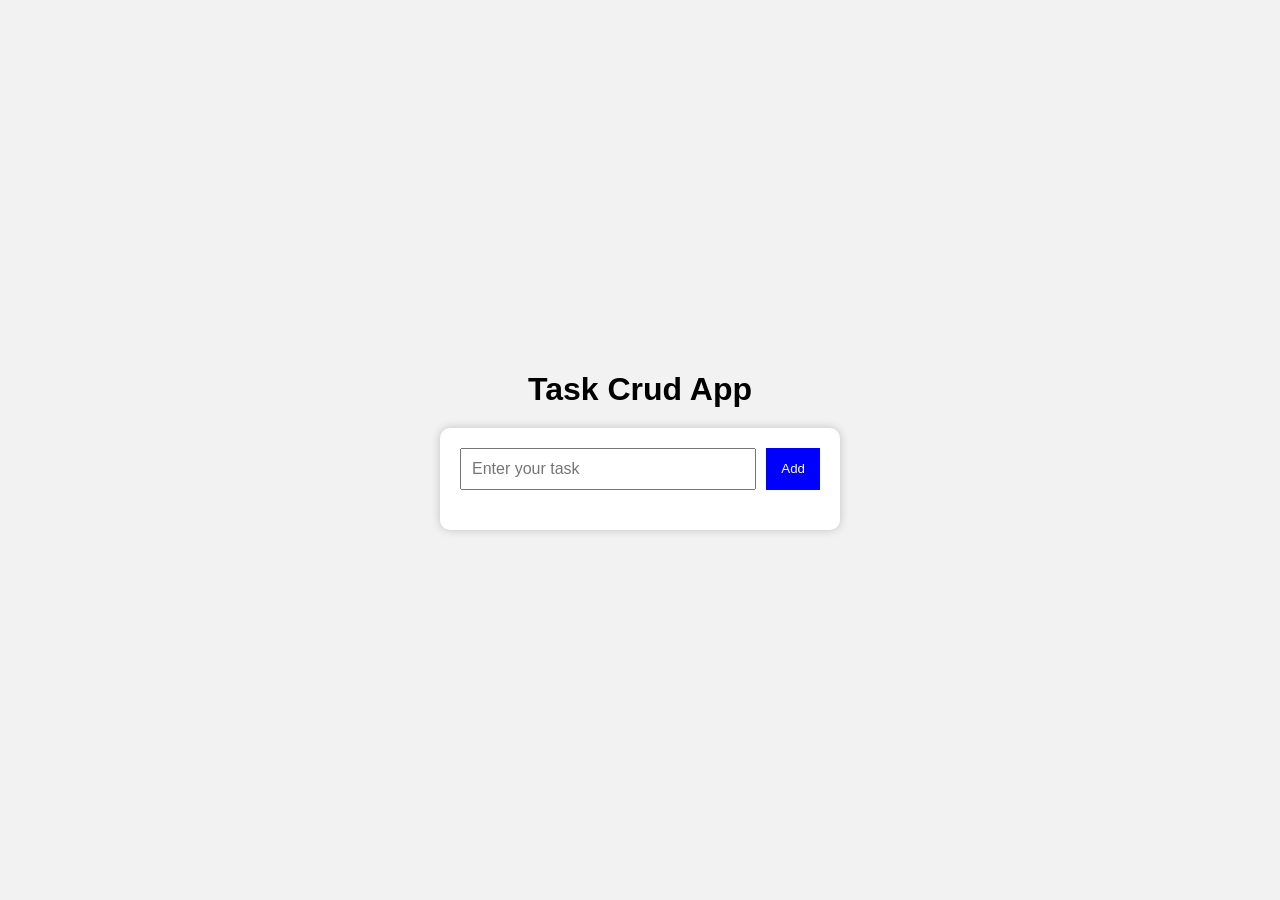
<file: Project-1 Crud Task/index.html>
<!DOCTYPE html>
<html lang="en">
<head>
    <meta charset="UTF-8">
    <meta name="viewport" content="width=device-width, initial-scale=1.0">
    <title>Task Crud app</title>
    <link rel="stylesheet" href="index.css">
    
</head>
<body>
   <header id="header"  >
    <h1>Task Crud App</h1>
    </header>
    <section class="container">
       <div class="task-input">
      <input type="text" id="taskInput" placeholder="Enter your task" />
      <button id="addBtn">Add</button>
    </div>

    <ul id="taskList"></ul>
  </div>
    </section>
    <script src="task.js"></script>
</body>
</html>
</file>
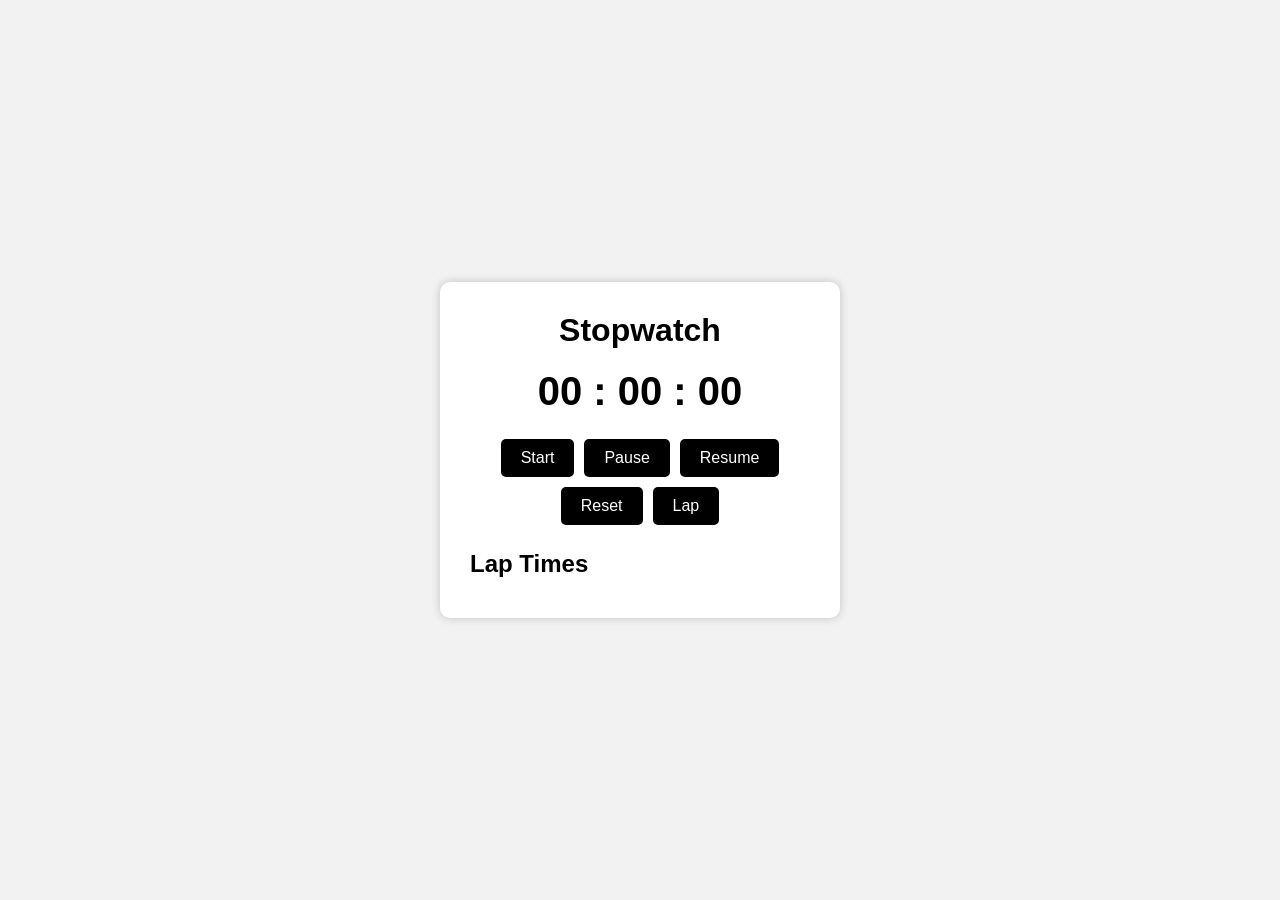
<file: Project-2 Password Generator/index.html>
<!DOCTYPE html>
<html lang="en">
<head>
  <meta charset="UTF-8" />
  <meta name="viewport" content="width=device-width, initial-scale=1.0"/>
  <title>Stopwatch App</title>

  <link rel="stylesheet" href="style.css">
</head>
<body>

  <div class="container">

    <h1>Stopwatch</h1>

    <div class="time" id="display">
      00 : 00 : 00
    </div>

    <div class="buttons">
      <button id="startBtn">Start</button>
      <button id="pauseBtn">Pause</button>
      <button id="resumeBtn">Resume</button>
      <button id="resetBtn">Reset</button>
      <button id="lapBtn">Lap</button>
    </div>

    <div class="lap-container">
      <h2>Lap Times</h2>

      <ul id="laps"></ul>
    </div>

  </div>

  <script src="script.js"></script>
</body>
</html>
</file>
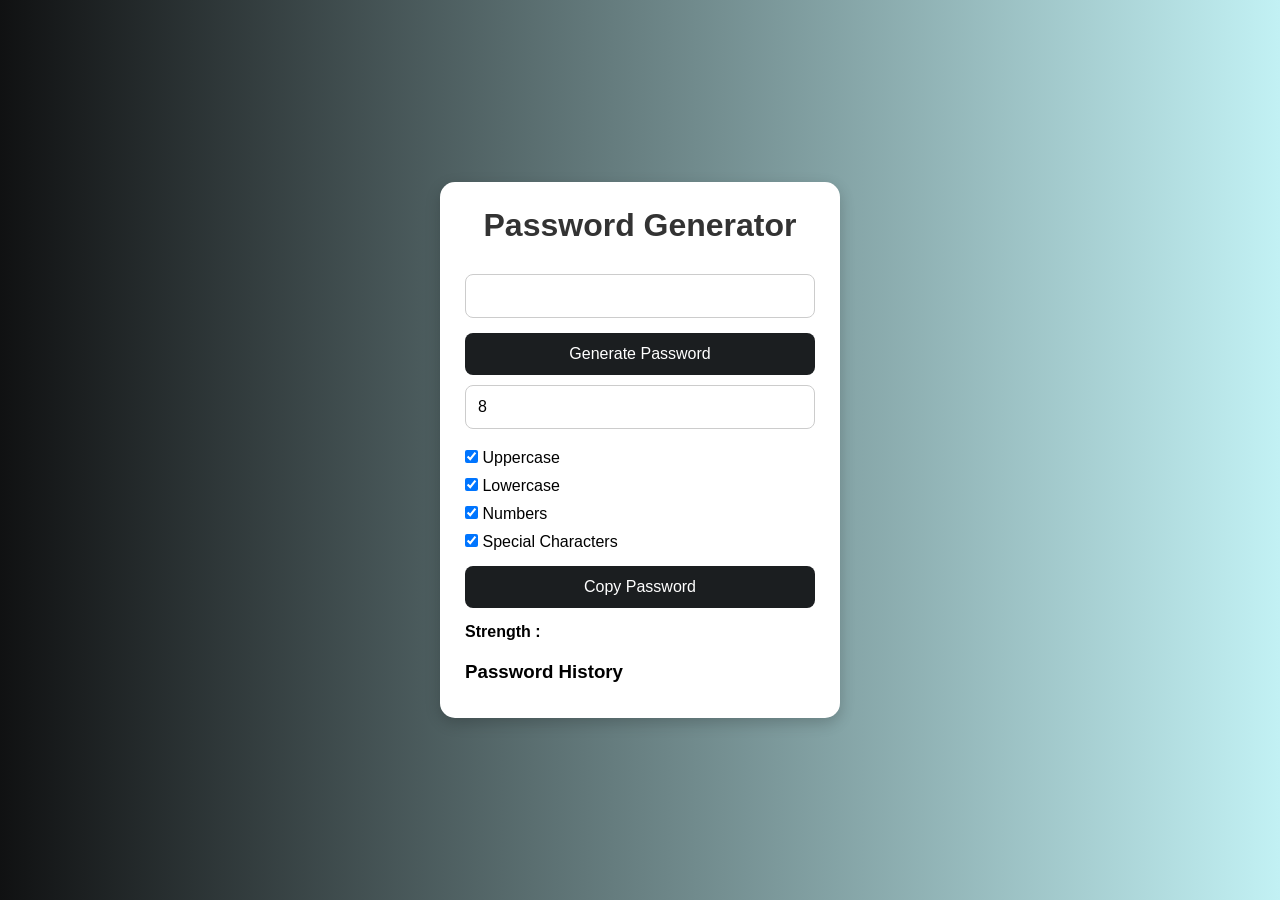
<file: Project-3 Password Generator/index.html>
<!DOCTYPE html>
<html lang="en">
<head>
    <meta charset="UTF-8">
    <meta name="viewport" content="width=device-width, initial-scale=1.0">
    
    <title>Password Generator</title>

    <link rel="stylesheet" href="style.css">
</head>
<body>

    <div class="container">

        <h1>Password Generator</h1>

        <input type="text" id="inputFlied" readonly>

        <button id="btn">Generate Password</button>

        <input type="number" id="length" min="6" value="8">

        <p id="message"></p>

        <div class="options">
            <div>
                <input type="checkbox" id="uppercase" checked>
                <label for="uppercase">Uppercase</label>
            </div>

            <div>
                <input type="checkbox" id="lowercase" checked>
                <label for="lowercase">Lowercase</label>
            </div>

            <div>
                <input type="checkbox" id="numbers" checked>
                <label for="numbers">Numbers</label>
            </div>

            <div>
                <input type="checkbox" id="symbols" checked>
                <label for="symbols">Special Characters</label>
            </div>
        </div>

        <button id="copy">Copy Password</button>

        <p id="strength">Strength :</p>

        <div class="history-box">
            <h3>Password History</h3>
            <ul id="history"></ul>
        </div>

    </div>

    <script src="script.js"></script>
</body>
</html>
</file>
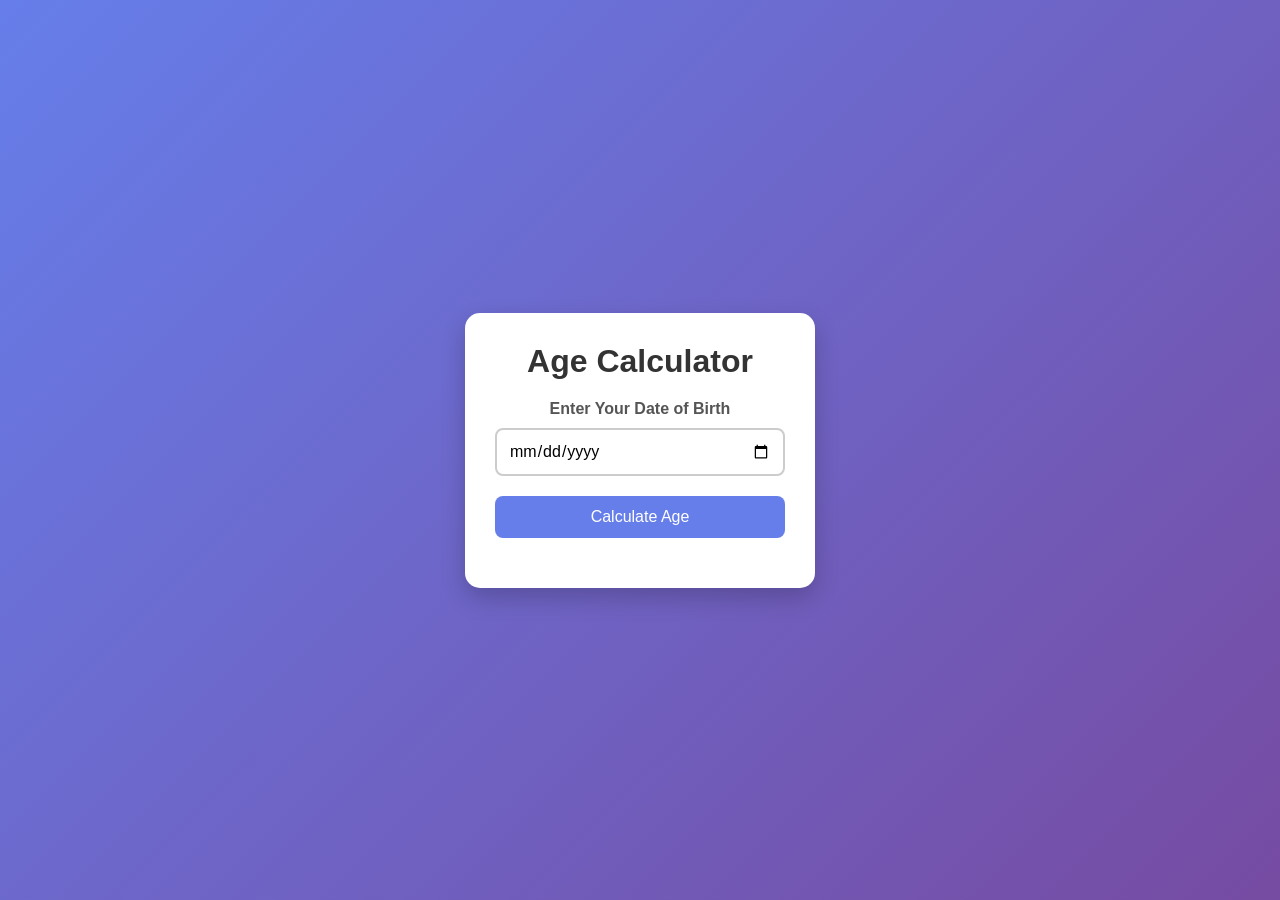
<file: Project-4 Age Calculator/index.html>
<!DOCTYPE html>
<html lang="en">
<head>
    <meta charset="UTF-8">
    <meta name="viewport" content="width=device-width, initial-scale=1.0">
    <title>Age Calculator</title>

    <link rel="stylesheet" href="style.css">
</head>
<body>

    <div class="container">

        <h1>Age Calculator</h1>

        <label>Enter Your Date of Birth</label>

        <input type="date" id="dob">

        <button onclick="calculateAge()">Calculate Age</button>

        <p id="result"></p>

    </div>

    <script src="script.js"></script>
    
</body>
</html>
</file>
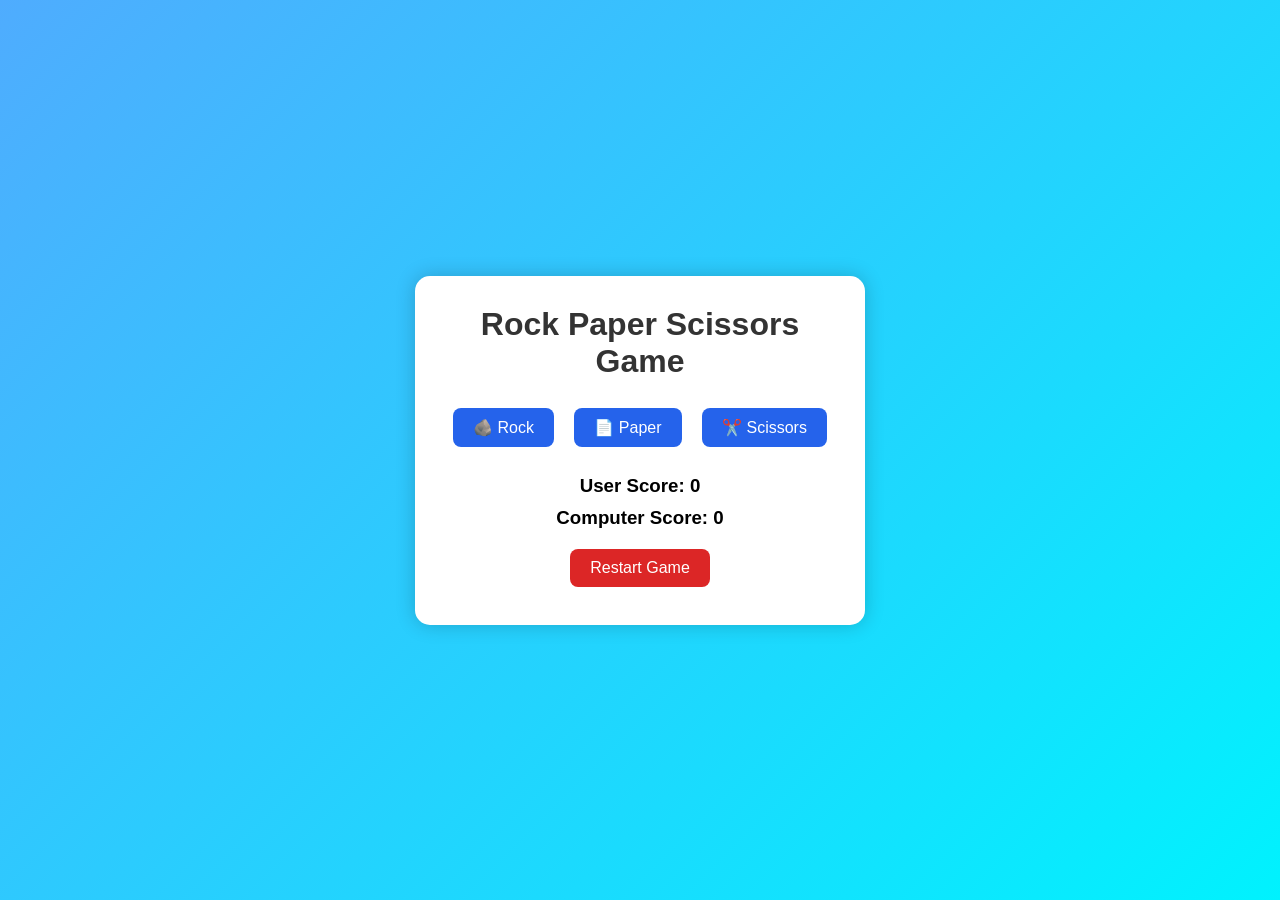
<file: Project-5 Rock-Paper-Scissors-Game/index.html>
<!DOCTYPE html>
<html lang="en">
<head>
    <meta charset="UTF-8">
    <meta name="viewport" content="width=device-width, initial-scale=1.0">
    <title>Rock Paper Scissors Game</title>
    <link rel="stylesheet" href="style.css">
</head>
<body>

    <div class="container">
        <h1>Rock Paper Scissors Game</h1>

        <div class="buttons">
            <button onclick="playGame('Rock')">🪨 Rock</button>
            <button onclick="playGame('Paper')">📄 Paper</button>
            <button onclick="playGame('Scissors')">✂️ Scissors</button>
        </div>

        <h2 id="result"></h2>

        <p id="user-choice"></p>
        <p id="computer-choice"></p>

        <h3>User Score: <span id="user-score">0</span></h3>
        <h3>Computer Score: <span id="computer-score">0</span></h3>

        <button class="restart-btn" onclick="restartGame()">
            Restart Game
        </button>
    </div>

    <script src="script.js"></script>

</body>
</html>
</file>
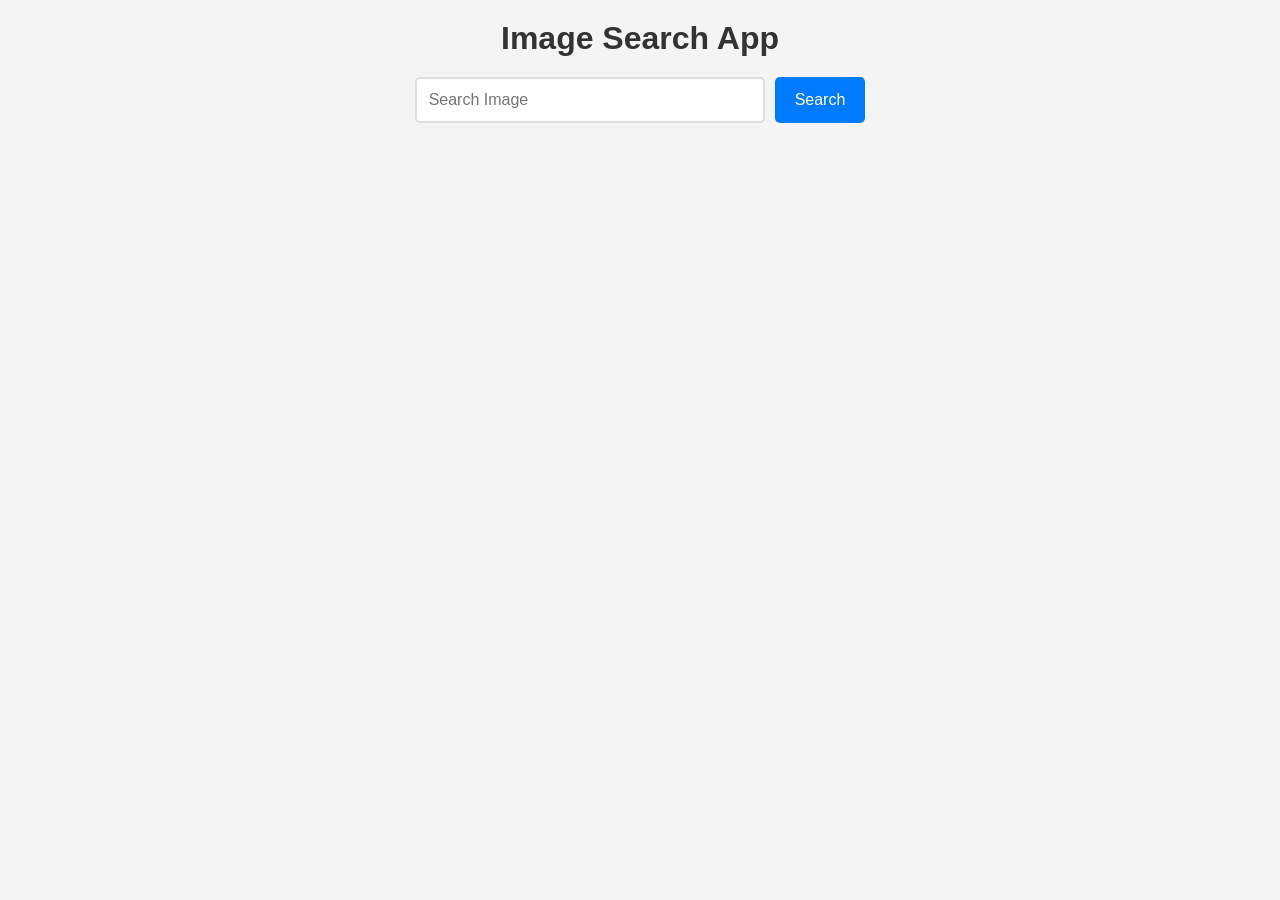
<file: Project-6 Image-Search/index.html>
<!DOCTYPE html>
<html lang="en">
<head>
    <meta charset="UTF-8">
    <meta name="viewport" content="width=device-width, initial-scale=1.0">
    <title>Image Search App</title>
    <link rel="stylesheet" href="style.css">
</head>
<body>

    <h1>Image Search App</h1>

    <div id="search-box">
        <input type="text" id="search-input" placeholder="Search Image">
        <button id="search-btn">Search</button>
    </div>

    <div id="gallery"></div>

    <div id="loading" style="display:none;">Loading...</div>

    <div id="error" style="display:none;"></div>

    <button id="load-more" style="display:none;">Load More</button>

    <script src="script.js"></script>
</body>
</html>
</file>
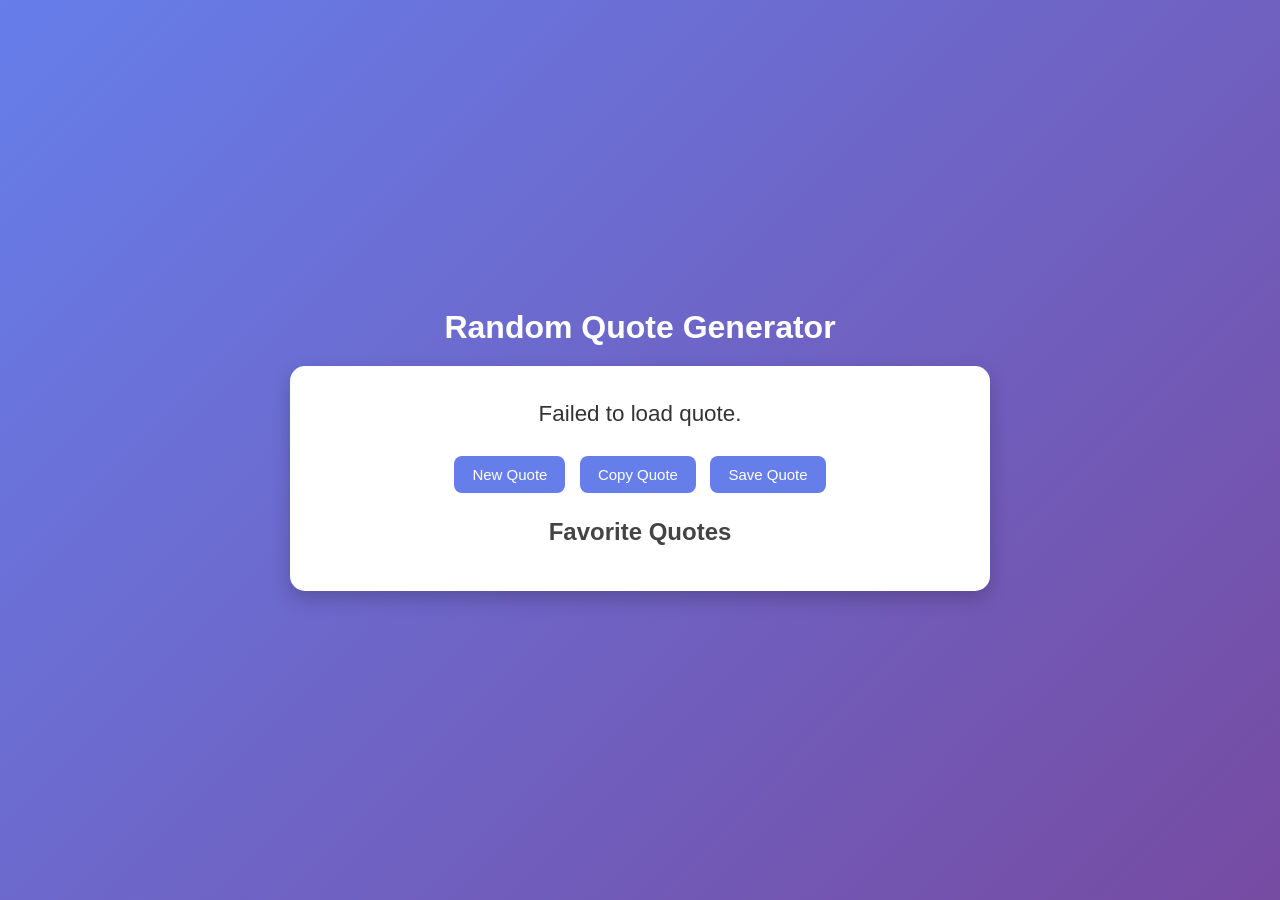
<file: Project-7 Quote-Generator/index.html>
<!DOCTYPE html>
<html lang="en">
<head>
    <meta charset="UTF-8">
    <meta name="viewport" content="width=device-width, initial-scale=1.0">
    <title>Random Quote Generator</title>
    <link rel="stylesheet" href="style.css">
</head>
<body>

    <div class="container">
        <h1>Random Quote Generator</h1>

        <div id="quote-box">
            <p id="quote">Loading quote...</p>
            <p id="author"></p>

            <div class="buttons">
                <button onclick="getQuote()">New Quote</button>
                <button onclick="copyQuote()">Copy Quote</button>
                <button onclick="saveQuote()">Save Quote</button>
            </div>

            <h2>Favorite Quotes</h2>
            <ul id="favorites-list"></ul>
        </div>
    </div>

    <script src="script.js"></script>

</body>
</html>
</file>
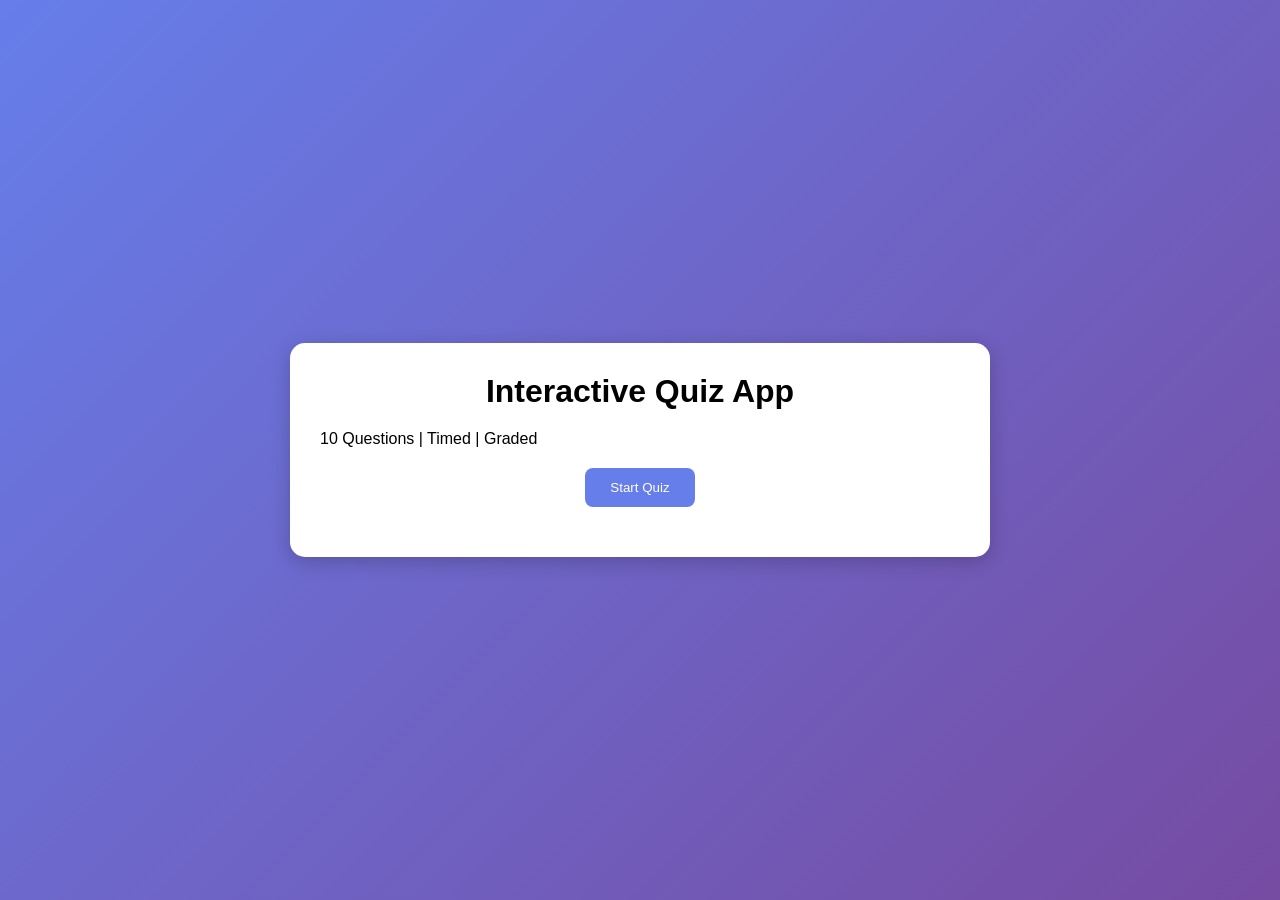
<file: Project-8 QUIZ/index.html>
<!DOCTYPE html>
<html lang="en">
<head>
    <meta charset="UTF-8">
    <meta name="viewport" content="width=device-width, initial-scale=1.0">
    <title>Quiz App</title>
    <link rel="stylesheet" href="style.css">
</head>
<body>

<div id="start-screen" class="card">
    <h1>Interactive Quiz App</h1>
    <p>10 Questions | Timed | Graded</p>
    <button id="start-btn">Start Quiz</button>
</div>

<div id="quiz-screen" class="card" style="display:none">
    <div id="timer-box">
        ⏱ Time: <span id="timer">0s</span>
    </div>

    <p id="question-number"></p>

    <h2 id="question-text"></h2>

    <div id="options-container"></div>
</div>

<div id="result-screen" class="card" style="display:none">
    <h1>Quiz Complete!</h1>

    <p id="final-score"></p>
    <p id="percentage"></p>
    <p id="grade"></p>
    <p id="total-time"></p>
    <p id="feedback"></p>

    <div id="review-container"></div>

    <button id="restart-btn">Restart Quiz</button>
</div>

<script src="script.js"></script>

</body>
</html>
</file>
<file: Project-1 Crud Task/index.css>
*{
    margin: 0;
    padding: 0;
    box-sizing: border-box;
    font-family: Arial;
}

body{
    background-color: #f2f2f2;

    display: flex;
    flex-direction: column;

    justify-content: center;
    align-items: center;

    height: 100vh;
}

h1{
    margin-bottom: 20px;
    text-align: center;
}

.container{
    width: 400px;
    background-color: white;
    padding: 20px;
    border-radius: 10px;

    box-shadow: 0 0 10px rgba(0,0,0,0.2);
}

.task-input{
    display: flex;
    gap: 10px;
    margin-bottom: 20px;
}

.task-input input{
    flex: 1;
    padding: 10px;
    font-size: 16px;
}

.task-input button{
    padding: 10px 15px;
    background-color: blue;
    color: white;
    border: none;
    cursor: pointer;
}

li{
    list-style: none;
    background-color: #eee;
    padding: 10px;
    margin-bottom: 10px;

    display: flex;
    justify-content: space-between;
    align-items: center;
}

.btns{
    display: flex;
    gap: 5px;
}

.edit-btn{
    background-color: orange;
    color: white;
    border: none;
    padding: 5px 10px;
    cursor: pointer;
}

.delete-btn{
    background-color: red;
    color: white;
    border: none;
    padding: 5px 10px;
    cursor: pointer;
}
</file>
<file: Project-2 Password Generator/style.css>
*{
    margin: 0;
    padding: 0;
    box-sizing: border-box;
    font-family: Arial;
}

body{
    background: #f2f2f2;
    height: 100vh;
    display: flex;
    justify-content: center;
    align-items: center;
}

.container{
    background: white;
    padding: 30px;
    border-radius: 10px;
    width: 400px;
    text-align: center;
    box-shadow: 0px 0px 10px rgba(0,0,0,0.2);
}

h1{
    margin-bottom: 20px;
}

.time{
    font-size: 40px;
    margin-bottom: 25px;
    font-weight: bold;
}

.buttons{
    display: flex;
    flex-wrap: wrap;
    gap: 10px;
    justify-content: center;
}

button{
    padding: 10px 20px;
    border: none;
    background: black;
    color: white;
    cursor: pointer;
    border-radius: 5px;
    font-size: 16px;
}

button:hover{
    background: #333;
}

.lap-container{
    margin-top: 25px;
    text-align: left;
}

.lap-container h2{
    margin-bottom: 10px;
}

#laps{
    list-style: none;
    max-height: 200px;
    overflow-y: auto;
}

#laps li{
    background: #eee;
    padding: 10px;
    margin-bottom: 8px;
    border-radius: 5px;
}
</file>
<file: Project-3 Password Generator/style.css>
*{
    margin: 0;
    padding: 0;
    box-sizing: border-box;
    font-family: Arial, Helvetica, sans-serif;
}

body{
    background: linear-gradient(to right, #101112, #c2f1f4);
    height: 100vh;
    display: flex;
    justify-content: center;
    align-items: center;
}

.container{
    width: 400px;
    background-color: white;
    padding: 25px;
    border-radius: 15px;
    box-shadow: 0 5px 15px rgba(0,0,0,0.2);
}

h1{
    text-align: center;
    margin-bottom: 20px;
    color: #333;
}

#inputFlied,
#length{
    width: 100%;
    padding: 12px;
    margin-top: 10px;
    border: 1px solid #ccc;
    border-radius: 8px;
    font-size: 16px;
}

button{
    width: 100%;
    padding: 12px;
    margin-top: 15px;
    border: none;
    border-radius: 8px;
    background-color: #1b1e20;
    color: white;
    font-size: 16px;
    cursor: pointer;
    transition: 0.3s;
}

button:hover{
    background-color: #0056b3;
}

.options{
    margin-top: 20px;
}

.options div{
    margin-top: 10px;
}

#message{
    color: red;
    margin-top: 10px;
}

#strength{
    margin-top: 15px;
    font-weight: bold;
}

.history-box{
    margin-top: 20px;
    max-height: 150px;
    overflow-y: auto;
}

.history-box h3{
    margin-bottom: 10px;
}

#history li{
    background-color: #f1f1f1;
    padding: 8px;
    margin-top: 5px;
    border-radius: 5px;
    list-style: none;
}
</file>
<file: Project-4 Age Calculator/style.css>
*{
    margin: 0;
    padding: 0;
    box-sizing: border-box;
    font-family: Arial, Helvetica, sans-serif;
}

body{
    height: 100vh;
    display: flex;
    justify-content: center;
    align-items: center;
    background: linear-gradient(135deg, #667eea, #764ba2);
}

.container{
    width: 350px;
    background: white;
    padding: 30px;
    border-radius: 15px;
    text-align: center;
    box-shadow: 0 10px 25px rgba(0,0,0,0.2);
}

h1{
    margin-bottom: 20px;
    color: #333;
}

label{
    display: block;
    margin-bottom: 10px;
    color: #555;
    font-weight: bold;
}

input{
    width: 100%;
    padding: 12px;
    border: 2px solid #ccc;
    border-radius: 8px;
    margin-bottom: 20px;
    font-size: 16px;
}

input:focus{
    outline: none;
    border-color: #667eea;
}

button{
    width: 100%;
    padding: 12px;
    border: none;
    border-radius: 8px;
    background: #667eea;
    color: white;
    font-size: 16px;
    cursor: pointer;
    transition: 0.3s;
}

button:hover{
    background: #5a67d8;
}

#result{
    margin-top: 20px;
    font-size: 20px;
    color: #222;
    font-weight: bold;
}
</file>
<file: Project-5 Rock-Paper-Scissors-Game/style.css>
*{
    margin: 0;
    padding: 0;
    box-sizing: border-box;
}

body{
    font-family: Arial, sans-serif;
    background: linear-gradient(135deg, #4facfe, #00f2fe);
    min-height: 100vh;
    display: flex;
    justify-content: center;
    align-items: center;
}

.container{
    background: white;
    padding: 30px;
    border-radius: 15px;
    text-align: center;
    width: 450px;
    box-shadow: 0 0 20px rgba(0,0,0,0.2);
}

h1{
    margin-bottom: 20px;
    color: #333;
}

.buttons{
    margin-bottom: 20px;
}

button{
    padding: 10px 20px;
    margin: 8px;
    border: none;
    border-radius: 8px;
    background-color: #2563eb;
    color: white;
    cursor: pointer;
    font-size: 16px;
    transition: 0.3s;
}

button:hover{
    background-color: #1d4ed8;
    transform: scale(1.05);
}

#result{
    margin: 15px 0;
    color: #16a34a;
}

p{
    margin: 10px 0;
    font-size: 18px;
}

h3{
    margin-top: 10px;
}

.restart-btn{
    background-color: #dc2626;
    margin-top: 20px;
}

.restart-btn:hover{
    background-color: #b91c1c;
}
</file>
<file: Project-6 Image-Search/style.css>
*{
    margin: 0;
    padding: 0;
    box-sizing: border-box;
    font-family: Arial, sans-serif;
}

body{
    background-color: #f4f4f4;
    padding: 20px;
}

h1{
    text-align: center;
    margin-bottom: 20px;
    color: #333;
}

#search-box{
    display: flex;
    justify-content: center;
    gap: 10px;
    margin-bottom: 30px;
}

#search-input{
    width: 350px;
    padding: 12px;
    border: 2px solid #ddd;
    border-radius: 5px;
    font-size: 16px;
}

#search-btn,
#load-more{
    padding: 12px 20px;
    border: none;
    background-color: #007bff;
    color: white;
    cursor: pointer;
    border-radius: 5px;
    font-size: 16px;
}

#search-btn:hover,
#load-more:hover{
    background-color: #0056b3;
}

#gallery{
    display: grid;
    grid-template-columns: repeat(auto-fill, minmax(250px, 1fr));
    gap: 20px;
}

.image-card{
    background: white;
    border-radius: 10px;
    overflow: hidden;
    box-shadow: 0 2px 10px rgba(0,0,0,0.1);
}

.image-card img{
    width: 100%;
    height: 250px;
    object-fit: cover;
}

#loading,
#error{
    text-align: center;
    margin-top: 20px;
    font-size: 18px;
}

#error{
    color: red;
}

#load-more{
    display: block;
    margin: 20px auto;
}
</file>
<file: Project-7 Quote-Generator/style.css>
* {
    margin: 0;
    padding: 0;
    box-sizing: border-box;
}

body {
    font-family: Arial, sans-serif;
    background: linear-gradient(135deg, #667eea, #764ba2);
    min-height: 100vh;
    display: flex;
    justify-content: center;
    align-items: center;
    padding: 20px;
}

.container {
    width: 100%;
    max-width: 700px;
}

#quote-box {
    background: white;
    padding: 30px;
    border-radius: 15px;
    text-align: center;
    box-shadow: 0 8px 20px rgba(0,0,0,0.2);
}

h1 {
    color: white;
    text-align: center;
    margin-bottom: 20px;
}

#quote {
    font-size: 1.4rem;
    line-height: 1.6;
    margin-bottom: 15px;
    color: #333;
}

#author {
    font-style: italic;
    color: #666;
    margin-bottom: 20px;
}

.buttons {
    margin-bottom: 20px;
}

button {
    padding: 10px 18px;
    margin: 5px;
    border: none;
    border-radius: 8px;
    background: #667eea;
    color: white;
    cursor: pointer;
    font-size: 15px;
    transition: 0.3s;
}

button:hover {
    background: #4c63d2;
    transform: translateY(-2px);
}

h2 {
    margin-top: 20px;
    color: #444;
}

#favorites-list {
    list-style: none;
    margin-top: 15px;
}

#favorites-list li {
    background: #f4f4f4;
    padding: 10px;
    margin: 8px 0;
    border-radius: 8px;
    text-align: left;
}
</file>
<file: Project-8 QUIZ/style.css>
*{
    margin:0;
    padding:0;
    box-sizing:border-box;
    font-family:Arial,sans-serif;
}

body{
    min-height:100vh;
    display:flex;
    justify-content:center;
    align-items:center;
    background:linear-gradient(135deg,#667eea,#764ba2);
    padding:20px;
}

.card{
    background:white;
    width:700px;
    padding:30px;
    border-radius:15px;
    box-shadow:0 5px 20px rgba(0,0,0,0.2);
}

h1,h2{
    text-align:center;
    margin-bottom:20px;
}

#timer-box{
    text-align:right;
    font-size:20px;
    font-weight:bold;
    margin-bottom:15px;
}

#question-number{
    font-weight:bold;
}

#question-text{
    margin:20px 0;
}

#options-container{
    display:flex;
    flex-direction:column;
    gap:10px;
}

.option-btn{
    padding:12px;
    border:none;
    border-radius:8px;
    background:#667eea;
    color:white;
    cursor:pointer;
    transition:0.3s;
}

.option-btn:hover{
    background:#4d63d8;
}

button{
    padding:12px 25px;
    border:none;
    border-radius:8px;
    background:#667eea;
    color:white;
    cursor:pointer;
}

#start-btn,
#restart-btn{
    display:block;
    margin:20px auto;
}

.review-card{
    margin-top:15px;
    padding:10px;
    border-radius:8px;
}

.correct{
    background:#d4edda;
}

.wrong{
    background:#f8d7da;
}
</file>
